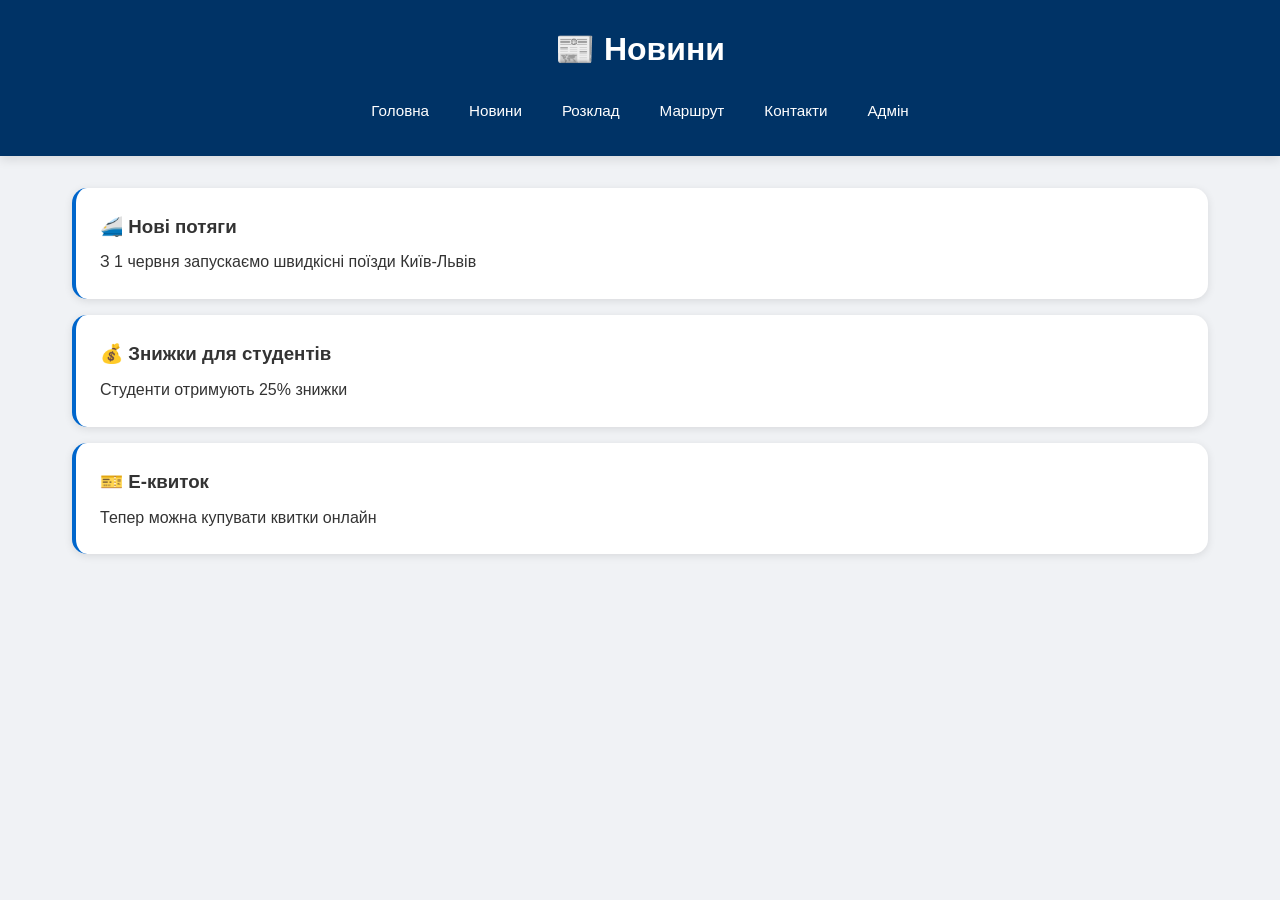
<file: news.html>
<!DOCTYPE html>
<html lang="uk">
<head><meta charset="UTF-8"><title>Новини</title><link rel="stylesheet" href="style.css"></head>
<body>
    <header><h1>📰 Новини</h1><nav><a href="index.html">Головна</a><a href="news.html">Новини</a><a href="schedule.html">Розклад</a><a href="route.html">Маршрут</a><a href="contacts.html">Контакти</a><a href="admin.html">Адмін</a></nav></header>
    <main><div class="news-item"><h3>🚄 Нові потяги</h3><p>З 1 червня запускаємо швидкісні поїзди Київ-Львів</p></div><div class="news-item"><h3>💰 Знижки для студентів</h3><p>Студенти отримують 25% знижки</p></div><div class="news-item"><h3>🎫 Е-квиток</h3><p>Тепер можна купувати квитки онлайн</p></div></main>
</body>
</html>
</file>
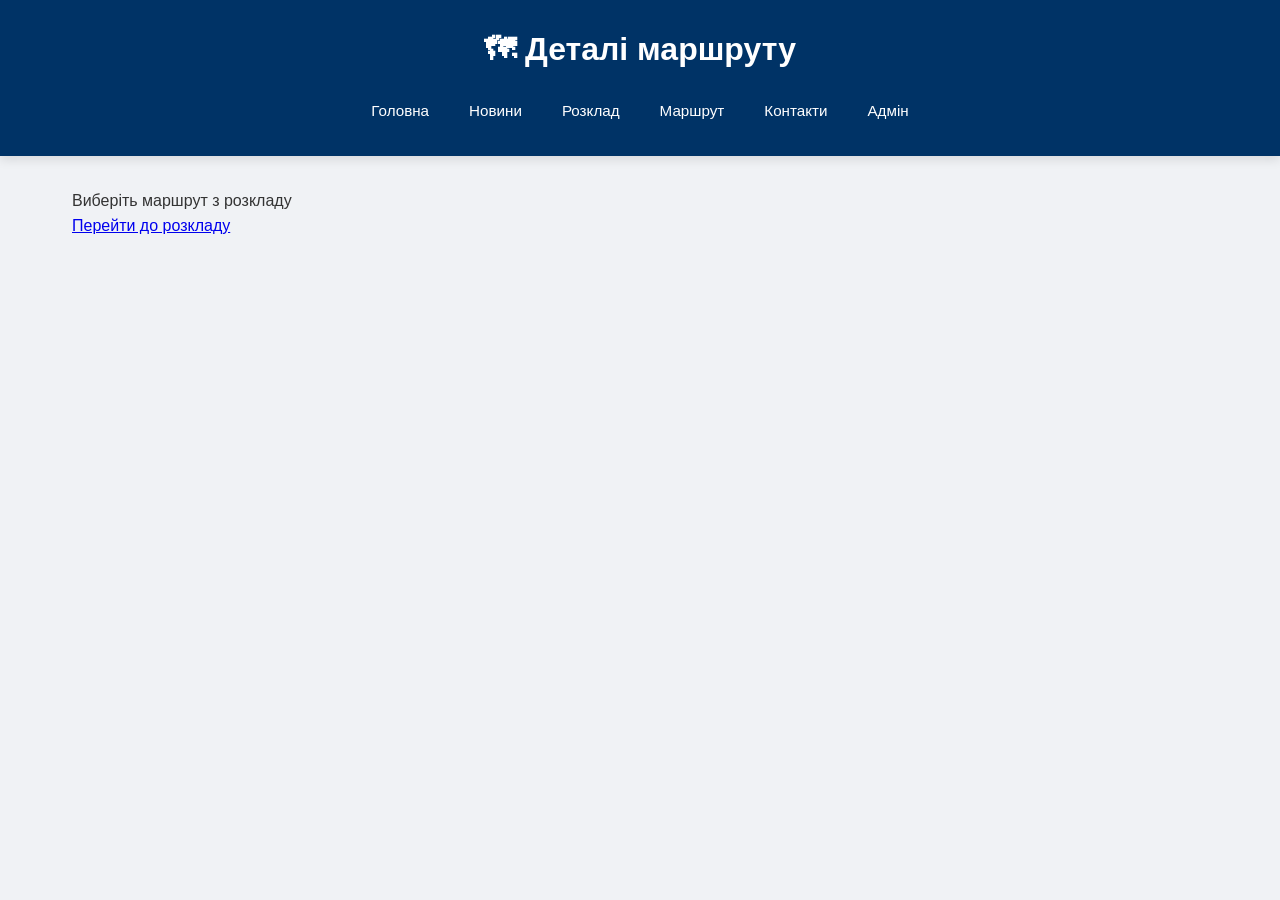
<file: route.html>
<!DOCTYPE html>
<html lang="uk">
<head><meta charset="UTF-8"><title>Маршрут</title><link rel="stylesheet" href="style.css"></head>
<body>
    <header><h1>🗺 Деталі маршруту</h1><nav><a href="index.html">Головна</a><a href="news.html">Новини</a><a href="schedule.html">Розклад</a><a href="route.html">Маршрут</a><a href="contacts.html">Контакти</a><a href="admin.html">Адмін</a></nav></header>
    <main><div id="routeDetails"></div></main>
    <script src="main.js"></script>
    <script>
        const urlParams = new URLSearchParams(window.location.search);
        const routeId = urlParams.get('id');
        if (routeId) {
            const routes = JSON.parse(localStorage.getItem("railway_routes") || "[]");
            const route = routes.find(r => r.id == routeId);
            if (route) {
                document.getElementById("routeDetails").innerHTML = `<div class="route-card"><h2>${route.from} → ${route.to}</h2><p>🕐 Час: ${route.time}</p><p>💰 Ціна: ${route.price} грн</p><button onclick="buyTicket(${route.id})">Купити квиток</button><br><br><a href="schedule.html">← Назад до розкладу</a></div>`;
            } else {
                document.getElementById("routeDetails").innerHTML = "<p>❌ Маршрут не знайдено</p>";
            }
        } else {
            document.getElementById("routeDetails").innerHTML = "<p>Виберіть маршрут з розкладу</p><a href='schedule.html'>Перейти до розкладу</a>";
        }
    </script>
</body>
</html>
</file>
<file: style.css>
/* ========== ЗМІННІ ДЛЯ ТЕМ ========== */
:root {
    --bg: #f0f2f5;
    --card: #ffffff;
    --text: #333333;
    --header: #003366;
    --header-text: #ffffff;
    --btn: #0066cc;
    --btn-hover: #004999;
    --border: #dddddd;
    --shadow: rgba(0, 0, 0, 0.1);
}

body.dark {
    --bg: #1a1a2e;
    --card: #16213e;
    --text: #eeeeee;
    --header: #0f3460;
    --header-text: #eeeeee;
    --btn: #e94560;
    --btn-hover: #c62a48;
    --border: #2a2a4a;
    --shadow: rgba(0, 0, 0, 0.3);
}

/* ========== БАЗОВІ СТИЛІ ========== */
* {
    margin: 0;
    padding: 0;
    box-sizing: border-box;
}

body {
    font-family: 'Segoe UI', Tahoma, Geneva, Verdana, sans-serif;
    background: var(--bg);
    color: var(--text);
    transition: all 0.3s ease;
    line-height: 1.6;
}

/* ========== ХЕДЕР ========== */
header {
    background: var(--header);
    color: var(--header-text);
    padding: 1.5rem;
    text-align: center;
    box-shadow: 0 4px 10px var(--shadow);
}

header h1 {
    font-size: 2rem;
    margin-bottom: 1rem;
}

/* ========== НАВІГАЦІЯ ========== */
nav {
    display: flex;
    flex-wrap: wrap;
    justify-content: center;
    gap: 0.5rem;
}

nav a {
    color: var(--header-text);
    text-decoration: none;
    padding: 0.5rem 1rem;
    border-radius: 25px;
    transition: all 0.3s ease;
    font-size: 0.95rem;
}

nav a:hover {
    background: rgba(255, 255, 255, 0.2);
    transform: translateY(-2px);
}

/* ========== ОСНОВНИЙ КОНТЕНТ ========== */
main {
    max-width: 1200px;
    margin: 0 auto;
    padding: 2rem;
}

h2 {
    margin-bottom: 1.5rem;
    color: var(--text);
    border-left: 4px solid var(--btn);
    padding-left: 1rem;
}

h3 {
    margin-bottom: 0.5rem;
    color: var(--text);
}

/* ========== КАРТКИ МАРШРУТІВ ========== */
.route-card {
    background: var(--card);
    border-radius: 15px;
    padding: 1.5rem;
    margin-bottom: 1rem;
    box-shadow: 0 4px 12px var(--shadow);
    transition: all 0.3s ease;
    border: 1px solid var(--border);
}

.route-card:hover {
    transform: translateY(-5px);
    box-shadow: 0 8px 25px var(--shadow);
}

.route-card strong {
    font-size: 1.2rem;
    color: var(--btn);
}

/* ========== КНОПКИ ========== */
button {
    background: var(--btn);
    color: white;
    border: none;
    padding: 0.6rem 1.2rem;
    border-radius: 25px;
    cursor: pointer;
    font-size: 0.9rem;
    margin: 0.3rem;
    transition: all 0.3s ease;
}

button:hover {
    background: var(--btn-hover);
    transform: scale(1.02);
}

button:active {
    transform: scale(0.98);
}

/* ========== ПОЛЯ ВВОДУ ========== */
input, select, textarea {
    padding: 0.7rem;
    margin: 0.3rem;
    border: 1px solid var(--border);
    border-radius: 10px;
    background: var(--card);
    color: var(--text);
    font-size: 0.9rem;
    transition: all 0.3s ease;
}

input:focus, select:focus, textarea:focus {
    outline: none;
    border-color: var(--btn);
    box-shadow: 0 0 5px var(--btn);
}

/* ========== ТАБЛИЦІ ========== */
table {
    width: 100%;
    background: var(--card);
    border-collapse: collapse;
    border-radius: 15px;
    overflow: hidden;
    box-shadow: 0 2px 8px var(--shadow);
}

th, td {
    padding: 0.8rem;
    border: 1px solid var(--border);
    text-align: left;
}

th {
    background: var(--header);
    color: var(--header-text);
    font-weight: 600;
}

tr:hover {
    background: rgba(0, 102, 204, 0.05);
}

body.dark tr:hover {
    background: rgba(233, 69, 96, 0.1);
}

/* ========== НОВИНИ ========== */
.news-item {
    background: var(--card);
    border-radius: 15px;
    padding: 1.5rem;
    margin-bottom: 1rem;
    box-shadow: 0 2px 8px var(--shadow);
    transition: all 0.3s ease;
    border-left: 4px solid var(--btn);
}

.news-item:hover {
    transform: translateX(5px);
}

/* ========== ВІДГУКИ ========== */
.review-card {
    background: var(--card);
    border-radius: 10px;
    padding: 1rem;
    margin: 0.5rem 0;
    border: 1px solid var(--border);
}

/* ========== СІТКА МІСЦЬ У ВАГОНІ ========== */
.seat-grid {
    display: grid;
    grid-template-columns: repeat(8, 1fr);
    gap: 0.8rem;
    margin: 1rem 0;
}

.seat {
    background: #4caf50;
    color: white;
    padding: 0.8rem;
    text-align: center;
    border-radius: 10px;
    cursor: pointer;
    transition: all 0.3s ease;
}

.seat:hover {
    transform: scale(1.05);
    background: #45a049;
}

.seat.taken {
    background: #999;
    cursor: not-allowed;
}

.seat.selected {
    background: var(--btn);
}

/* ========== КНОПКА ТЕМНОЇ ТЕМИ ========== */
.theme-btn {
    position: fixed;
    bottom: 20px;
    right: 20px;
    background: var(--btn);
    color: white;
    border: none;
    border-radius: 50%;
    width: 55px;
    height: 55px;
    font-size: 1.8rem;
    cursor: pointer;
    z-index: 1000;
    box-shadow: 0 4px 15px rgba(0, 0, 0, 0.3);
    transition: all 0.3s ease;
}

.theme-btn:hover {
    transform: scale(1.1) rotate(10deg);
}

/* ========== КАРТА (LEAFLET) ========== */
#map {
    height: 500px;
    border-radius: 15px;
    overflow: hidden;
    box-shadow: 0 4px 15px var(--shadow);
}

.leaflet-popup-content {
    color: #333;
}

/* ========== QR-КОД ========== */
#qrcode {
    display: inline-block;
    margin: 0.5rem 0;
    padding: 0.5rem;
    background: white;
    border-radius: 10px;
}

/* ========== АДАПТИВНІСТЬ (МОБІЛЬНІ ТЕЛЕФОНИ) ========== */
@media (max-width: 768px) {
    main {
        padding: 1rem;
    }
    
    nav a {
        font-size: 0.75rem;
        padding: 0.3rem 0.6rem;
    }
    
    header h1 {
        font-size: 1.3rem;
    }
    
    h2 {
        font-size: 1.2rem;
    }
    
    .route-card strong {
        font-size: 1rem;
    }
    
    button {
        padding: 0.4rem 0.8rem;
        font-size: 0.8rem;
    }
    
    th, td {
        padding: 0.4rem;
        font-size: 0.75rem;
    }
    
    .seat-grid {
        grid-template-columns: repeat(4, 1fr);
        gap: 0.5rem;
    }
    
    .seat {
        padding: 0.5rem;
        font-size: 0.8rem;
    }
    
    .theme-btn {
        width: 45px;
        height: 45px;
        font-size: 1.3rem;
        bottom: 15px;
        right: 15px;
    }
    
    #map {
        height: 350px;
    }
}

/* ========== ПЛАНШЕТИ ========== */
@media (min-width: 769px) and (max-width: 1024px) {
    main {
        padding: 1.5rem;
    }
    
    .seat-grid {
        grid-template-columns: repeat(6, 1fr);
    }
}

/* ========== АНІМАЦІЇ ========== */
@keyframes fadeIn {
    from {
        opacity: 0;
        transform: translateY(20px);
    }
    to {
        opacity: 1;
        transform: translateY(0);
    }
}

.route-card, .news-item {
    animation: fadeIn 0.5s ease;
}

/* ========== ПОЛОСА ПРОГРЕСУ ДЛЯ ЗАВАНТАЖЕННЯ ========== */
.loader {
    width: 100%;
    height: 4px;
    background: var(--border);
    border-radius: 2px;
    overflow: hidden;
}

.loader::after {
    content: '';
    display: block;
    width: 30%;
    height: 100%;
    background: var(--btn);
    animation: loading 1s infinite;
}

@keyframes loading {
    0% { transform: translateX(-100%); }
    100% { transform: translateX(400%); }
}

/* ========== ФОРМИ ========== */
.form-container {
    max-width: 450px;
    margin: 2rem auto;
    background: var(--card);
    padding: 2rem;
    border-radius: 20px;
    box-shadow: 0 8px 25px var(--shadow);
}

.form-container input {
    width: 100%;
    margin-bottom: 1rem;
}

.form-container button {
    width: 100%;
    margin-top: 0.5rem;
}

/* ========== СТАТИСТИКА В АДМІНЦІ ========== */
.stats-grid {
    display: grid;
    grid-template-columns: repeat(auto-fit, minmax(200px, 1fr));
    gap: 1rem;
    margin-bottom: 2rem;
}

.stat-card {
    background: var(--card);
    padding: 1rem;
    border-radius: 15px;
    text-align: center;
    border: 1px solid var(--border);
}

.stat-number {
    font-size: 2rem;
    font-weight: bold;
    color: var(--btn);
}

/* ========== ПОВІДОМЛЕННЯ (SWEETALERT2) ========== */
.swal2-popup {
    background: var(--card) !important;
    color: var(--text) !important;
}

.swal2-title {
    color: var(--text) !important;
}

.swal2-confirm {
    background: var(--btn) !important;
}

/* =========- ФУТЕР ========== */
footer {
    text-align: center;
    padding: 1.5rem;
    background: var(--header);
    color: var(--header-text);
    margin-top: 2rem;
}

/* =========== ФУТЕР ========== */

footer {
    text-align: center;
    padding: 1.5rem;
    background: var(--header);
    color: var(--header-text);
    margin-top: 2rem;
}

/* ========== СТИЛІ ДЛЯ ПОМИЛОК ФОРМ ========== */
.input-error {
    border: 2px solid #ff4444 !important;
    background: rgba(255, 68, 68, 0.05);
}

.field-error {
    color: #ff4444;
    font-size: 12px;
    margin-top: 4px;
    display: block;
}

.status.success {
    color: #4caf50;
    background: rgba(76, 175, 80, 0.1);
    padding: 10px;
    border-radius: 8px;
    margin-top: 10px;
}

.status.error {
    color: #ff4444;
    background: rgba(255, 68, 68, 0.1);
    padding: 10px;
    border-radius: 8px;
    margin-top: 10px;
}
/* ========== СТИЛІ ДЛЯ ПОМИЛОК ФОРМ ========== */
.input-error {
    border: 2px solid #ff4444 !important;
    background: rgba(255, 68, 68, 0.05);
}

.field-error {
    color: #ff4444;
    font-size: 12px;
    margin-top: 4px;
    display: block;
}

.status.success {
    color: #4caf50;
    background: rgba(76, 175, 80, 0.1);
    padding: 10px;
    border-radius: 8px;
    margin-top: 10px;
}

.status.error {
    color: #ff4444;
    background: rgba(255, 68, 68, 0.1);
    padding: 10px;
    border-radius: 8px;
    margin-top: 10px;
}

/* ========== СТАНИ ЗАВАНТАЖЕННЯ ========== */
.loading-state, .empty-state, .error-state {
    text-align: center;
    padding: 40px;
    border-radius: 15px;
    background: var(--card);
    margin: 20px 0;
}

.loading-state {
    color: var(--btn);
}

.loading-spinner {
    display: inline-block;
    width: 40px;
    height: 40px;
    border: 3px solid rgba(0,102,204,0.3);
    border-radius: 50%;
    border-top-color: var(--btn);
    animation: spin 1s ease-in-out infinite;
    margin-bottom: 10px;
}

@keyframes spin {
    to { transform: rotate(360deg); }
}

.empty-state {
    color: var(--muted);
}

.error-state {
    color: #ff4444;
    background: rgba(255,68,68,0.1);
}

.retry-btn {
    background: var(--btn);
    color: white;
    border: none;
    padding: 8px 20px;
    border-radius: 5px;
    cursor: pointer;
    margin-top: 10px;
}

.retry-btn:hover {
    background: var(--btn-hover);
}
        /* ========== ТЕМНА ТЕМА (ДОДАТКОВО) ========== */
        body.dark {
            background: #1a1a2e;
            color: #eee;
        }
        body.dark header {
            background: #0f3460;
        }
        body.dark main {
            background: #16213e;
        }
        body.dark .route-card {
            background: #1a1a2e;
            border: 1px solid #2c3e50;
        }
        body.dark button {
            background: #e94560;
        }
        body.dark button:hover {
            background: #c62a48;
        }
        body.dark .tag-cloud, body.dark .reviews-carousel {
            background: #16213e;
        }
        body.dark .quick-search input {
            background: #1a1a2e;
            border-color: #2c3e50;
            color: #eee;
        }
</style>
</file>
